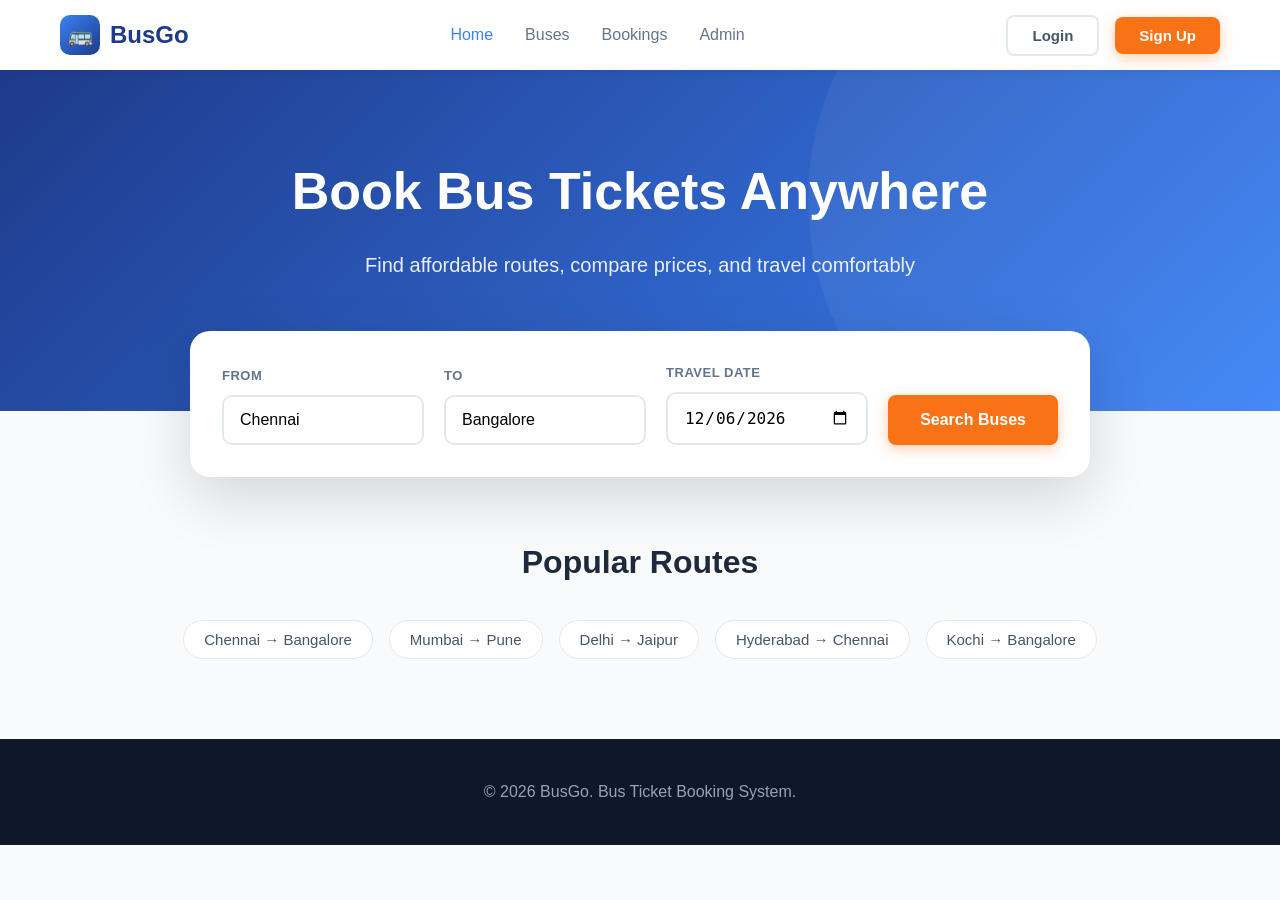
<file: BusTicketBooking/src/main/resources/static/index.html>
<!DOCTYPE html>
<html lang="en">
<head>
  <meta charset="UTF-8">
  <meta name="viewport" content="width=device-width, initial-scale=1.0">
  <title>BusGo - Bus Ticket Booking</title>
  <link rel="stylesheet" href="css/style.css">
</head>
<body>

  <!-- Navbar -->
  <nav class="navbar">
    <div class="container nav-inner">
      <a href="#" class="logo" onclick="showSection('home'); return false;">
        <div class="logo-icon">🚌</div>
        <span>BusGo</span>
      </a>
      <ul class="nav-links">
        <li class="active" data-target="home">Home</li>
        <li data-target="results">Buses</li>
        <li data-target="booking">Bookings</li>
        <li data-target="admin">Admin</li>
      </ul>
      <div class="nav-actions">
        <button class="btn btn-outline">Login</button>
        <button class="btn btn-primary">Sign Up</button>
      </div>
    </div>
  </nav>

  <!-- Home Section -->
  <section id="home" class="section">
    <div class="hero">
      <div class="container hero-content">
        <h1>Book Bus Tickets Anywhere</h1>
        <p>Find affordable routes, compare prices, and travel comfortably</p>
      </div>
    </div>

    <div class="container">
      <div class="search-card">
        <div class="search-grid">
          <div class="form-group">
            <label for="source">From</label>
            <input type="text" id="source" placeholder="e.g. Chennai" value="Chennai">
          </div>
          <div class="form-group">
            <label for="destination">To</label>
            <input type="text" id="destination" placeholder="e.g. Bangalore" value="Bangalore">
          </div>
          <div class="form-group">
            <label for="travelDate">Travel Date</label>
            <input type="date" id="travelDate">
          </div>
          <button class="btn btn-primary search-btn" onclick="searchBuses()">Search Buses</button>
        </div>
      </div>
    </div>

    <div class="container">
      <div class="popular-routes">
        <h2 class="section-title">Popular Routes</h2>
        <div class="route-chips">
          <button class="chip" onclick="quickSearch('Chennai','Bangalore')">Chennai → Bangalore</button>
          <button class="chip" onclick="quickSearch('Mumbai','Pune')">Mumbai → Pune</button>
          <button class="chip" onclick="quickSearch('Delhi','Jaipur')">Delhi → Jaipur</button>
          <button class="chip" onclick="quickSearch('Hyderabad','Chennai')">Hyderabad → Chennai</button>
          <button class="chip" onclick="quickSearch('Kochi','Bangalore')">Kochi → Bangalore</button>
        </div>
      </div>
    </div>
  </section>

  <!-- Results Section -->
  <section id="results" class="section hidden">
    <div class="container">
      <div class="results-layout">
        <aside class="filters">
          <h3>Filters</h3>
          <div class="filter-group">
            <h4>Bus Type</h4>
            <label class="checkbox"><input type="checkbox" checked> AC</label>
            <label class="checkbox"><input type="checkbox"> Non-AC</label>
            <label class="checkbox"><input type="checkbox" checked> Sleeper</label>
            <label class="checkbox"><input type="checkbox"> Seater</label>
          </div>
          <div class="filter-group">
            <h4>Departure Time</h4>
            <label class="checkbox"><input type="checkbox"> Morning</label>
            <label class="checkbox"><input type="checkbox" checked> Evening</label>
            <label class="checkbox"><input type="checkbox"> Night</label>
          </div>
          <button class="btn btn-blue" style="width:100%">Apply Filters</button>
        </aside>

        <div class="results-main">
          <div class="results-header">
            <h2 id="resultsHeading">Buses Found</h2>
            <select class="sort" id="sortSelect">
              <option value="price">Price: Low to High</option>
              <option value="departure">Departure: Early First</option>
              <option value="rating">Rating: High to Low</option>
            </select>
          </div>
          <div id="busResults">
            <div class="empty-state">
              <p>Search for buses to see available routes.</p>
            </div>
          </div>
        </div>
      </div>
    </div>
  </section>

  <!-- Booking Section -->
  <section id="booking" class="section hidden">
    <div class="container">
      <div class="booking-layout">
        <div class="summary-card">
          <h3>Booking Summary</h3>
          <div class="summary-row">
            <span>Bus</span>
            <strong id="summaryBusName">-</strong>
          </div>
          <div class="summary-row">
            <span>Route</span>
            <strong id="summaryRoute">-</strong>
          </div>
          <div class="summary-row">
            <span>Departure</span>
            <strong id="summaryTime">-</strong>
          </div>
          <div class="summary-row">
            <span>Seat</span>
            <strong id="summarySeat">-</strong>
          </div>
          <div class="summary-row">
            <span>Base Fare</span>
            <strong id="summaryFare">₹0</strong>
          </div>
          <div class="summary-row">
            <span>Taxes & Fees</span>
            <strong>₹0</strong>
          </div>
          <div class="summary-row total">
            <span>Total</span>
            <span id="summaryTotal">₹0</span>
          </div>
        </div>

        <div class="booking-form">
          <h3>Passenger Details</h3>
          <form id="bookingForm" onsubmit="submitBooking(event)">
            <div class="form-row">
              <div class="form-group">
                <label for="pName">Full Name *</label>
                <input type="text" id="pName" required placeholder="Enter full name">
              </div>
              <div class="form-group">
                <label for="pAge">Age *</label>
                <input type="number" id="pAge" required placeholder="Age" min="1" max="120">
              </div>
            </div>
            <div class="form-row">
              <div class="form-group">
                <label for="pEmail">Email *</label>
                <input type="email" id="pEmail" required placeholder="email@example.com">
              </div>
              <div class="form-group">
                <label for="pPhone">Phone *</label>
                <input type="tel" id="pPhone" required placeholder="+91 98765 43210">
              </div>
            </div>
            <div class="form-group">
              <label>Gender *</label>
              <div class="radio-group">
                <label class="radio"><input type="radio" name="gender" value="Male" required> Male</label>
                <label class="radio"><input type="radio" name="gender" value="Female"> Female</label>
                <label class="radio"><input type="radio" name="gender" value="Other"> Other</label>
              </div>
            </div>
            <button type="submit" class="btn btn-primary" style="width:100%; padding:16px; margin-top:12px;">Confirm Booking</button>
          </form>
        </div>
      </div>
    </div>
  </section>

  <!-- Admin Section -->
  <section id="admin" class="section hidden">
    <div class="container">
      <div class="admin-header">
        <h2 class="section-title" style="margin:0">Admin Dashboard</h2>
        <button class="btn btn-primary" onclick="alert('Add bus form would open here')">+ Add New Bus</button>
      </div>
      <div class="admin-tabs">
        <div class="admin-tab active" data-admin="buses">Buses</div>
        <div class="admin-tab" data-admin="passengers">Passengers</div>
        <div class="admin-tab" data-admin="bookings">Bookings</div>
        <div class="admin-tab" data-admin="routes">Routes</div>
      </div>
      <div class="table-card">
        <table>
          <thead>
            <tr>
              <th>Bus No</th>
              <th>Name</th>
              <th>Route</th>
              <th>Seats</th>
              <th>Status</th>
              <th>Actions</th>
            </tr>
          </thead>
          <tbody id="adminBusTable">
            <tr>
              <td colspan="6" class="empty-cell">Loading buses...</td>
            </tr>
          </tbody>
        </table>
      </div>
    </div>
  </section>

  <footer class="footer">
    <div class="container">
      <p>© 2026 BusGo. Bus Ticket Booking System.</p>
    </div>
  </footer>

  <div id="toast" class="toast"></div>

  <script src="js/app.js"></script>
</body>
</html>
</file>
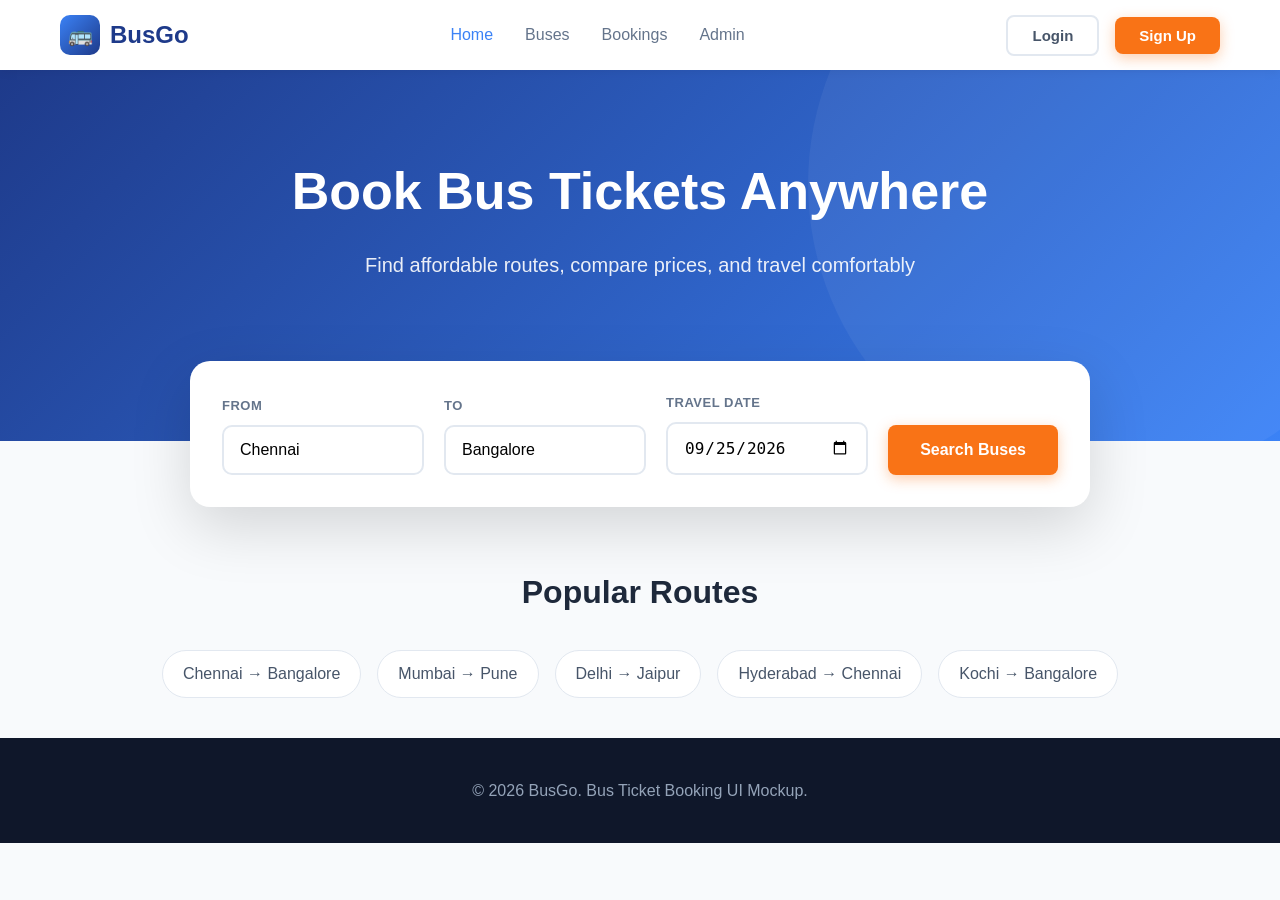
<file: bus-booking-ui-mockup.html>
<!DOCTYPE html>
<html lang="en">
<head>
  <meta charset="UTF-8">
  <meta name="viewport" content="width=device-width, initial-scale=1.0">
  <title>BusGo - Bus Ticket Booking</title>
  <style>
    * { margin: 0; padding: 0; box-sizing: border-box; }
    body {
      font-family: 'Segoe UI', Tahoma, Geneva, Verdana, sans-serif;
      background: #f8fafc;
      color: #1e293b;
      line-height: 1.6;
    }
    .container { max-width: 1200px; margin: 0 auto; padding: 0 20px; }

    /* Navbar */
    nav {
      background: #fff;
      box-shadow: 0 2px 10px rgba(0,0,0,0.06);
      position: sticky;
      top: 0;
      z-index: 100;
    }
    .nav-inner {
      display: flex;
      justify-content: space-between;
      align-items: center;
      height: 70px;
    }
    .logo {
      display: flex;
      align-items: center;
      gap: 10px;
      font-size: 24px;
      font-weight: 800;
      color: #1e3a8a;
    }
    .logo-icon {
      width: 40px; height: 40px;
      background: linear-gradient(135deg, #3b82f6, #1e3a8a);
      border-radius: 10px;
      display: flex; align-items: center; justify-content: center;
      color: white; font-size: 20px;
    }
    .nav-links {
      display: flex;
      gap: 32px;
      list-style: none;
      font-weight: 500;
      color: #64748b;
    }
    .nav-links li { cursor: pointer; transition: color 0.2s; }
    .nav-links li:hover, .nav-links li.active { color: #3b82f6; }
    .nav-actions {
      display: flex;
      gap: 16px;
      align-items: center;
    }
    .btn {
      padding: 10px 24px;
      border-radius: 8px;
      border: none;
      font-weight: 600;
      cursor: pointer;
      transition: all 0.2s;
      font-size: 15px;
    }
    .btn-outline {
      background: transparent;
      border: 2px solid #e2e8f0;
      color: #475569;
    }
    .btn-outline:hover { border-color: #3b82f6; color: #3b82f6; }
    .btn-primary {
      background: #f97316;
      color: white;
      box-shadow: 0 4px 14px rgba(249, 115, 22, 0.35);
    }
    .btn-primary:hover { background: #ea580c; transform: translateY(-1px); }
    .btn-blue { background: #3b82f6; color: white; }
    .btn-blue:hover { background: #2563eb; }

    /* Hero */
    .hero {
      background: linear-gradient(135deg, #1e3a8a 0%, #3b82f6 100%);
      padding: 80px 0 120px;
      position: relative;
      overflow: hidden;
    }
    .hero::before {
      content: '';
      position: absolute;
      top: -50%; right: -10%;
      width: 600px; height: 600px;
      background: rgba(255,255,255,0.05);
      border-radius: 50%;
    }
    .hero-content {
      position: relative;
      text-align: center;
      color: white;
    }
    .hero h1 { font-size: 52px; font-weight: 800; margin-bottom: 16px; }
    .hero p { font-size: 20px; opacity: 0.9; margin-bottom: 40px; }

    /* Search Card */
    .search-card {
      background: white;
      border-radius: 20px;
      padding: 32px;
      box-shadow: 0 20px 60px rgba(0,0,0,0.15);
      max-width: 900px;
      margin: -80px auto 0;
      position: relative;
      z-index: 10;
    }
    .search-grid {
      display: grid;
      grid-template-columns: 1fr 1fr 1fr auto;
      gap: 20px;
      align-items: end;
    }
    .form-group label {
      display: block;
      font-size: 13px;
      font-weight: 600;
      color: #64748b;
      margin-bottom: 8px;
      text-transform: uppercase;
      letter-spacing: 0.5px;
    }
    .form-group input, .form-group select {
      width: 100%;
      padding: 14px 16px;
      border: 2px solid #e2e8f0;
      border-radius: 10px;
      font-size: 16px;
      transition: border-color 0.2s;
    }
    .form-group input:focus, .form-group select:focus {
      outline: none;
      border-color: #3b82f6;
    }
    .swap-icon {
      display: flex; align-items: center; justify-content: center;
      width: 44px; height: 44px;
      background: #eff6ff;
      border-radius: 50%;
      color: #3b82f6;
      cursor: pointer;
      margin-bottom: 2px;
    }
    .search-btn { padding: 16px 32px; font-size: 16px; }

    /* Popular Routes */
    .popular-routes {
      padding: 60px 0 40px;
      text-align: center;
    }
    .section-title {
      font-size: 32px;
      font-weight: 700;
      margin-bottom: 32px;
      color: #1e293b;
    }
    .route-chips {
      display: flex;
      justify-content: center;
      gap: 16px;
      flex-wrap: wrap;
    }
    .chip {
      padding: 10px 20px;
      background: white;
      border: 1px solid #e2e8f0;
      border-radius: 30px;
      font-weight: 500;
      color: #475569;
      cursor: pointer;
      transition: all 0.2s;
    }
    .chip:hover {
      border-color: #3b82f6;
      color: #3b82f6;
      box-shadow: 0 4px 12px rgba(59,130,246,0.1);
    }

    /* Results Section */
    .results-section {
      padding: 40px 0 80px;
      display: none;
    }
    .results-layout {
      display: grid;
      grid-template-columns: 260px 1fr;
      gap: 32px;
    }
    .filters {
      background: white;
      border-radius: 16px;
      padding: 24px;
      height: fit-content;
      box-shadow: 0 2px 12px rgba(0,0,0,0.04);
    }
    .filters h3 { font-size: 18px; margin-bottom: 20px; }
    .filter-group { margin-bottom: 24px; }
    .filter-group h4 {
      font-size: 14px;
      color: #64748b;
      margin-bottom: 12px;
      text-transform: uppercase;
      letter-spacing: 0.5px;
    }
    .checkbox {
      display: flex;
      align-items: center;
      gap: 10px;
      margin-bottom: 10px;
      cursor: pointer;
      color: #475569;
    }
    .checkbox input { width: 18px; height: 18px; accent-color: #3b82f6; }

    .results-header {
      display: flex;
      justify-content: space-between;
      align-items: center;
      margin-bottom: 20px;
    }
    .results-header h2 { font-size: 22px; }
    .sort { padding: 8px 16px; border-radius: 8px; border: 1px solid #e2e8f0; }

    .bus-card {
      background: white;
      border-radius: 16px;
      padding: 24px;
      margin-bottom: 16px;
      box-shadow: 0 2px 12px rgba(0,0,0,0.04);
      display: grid;
      grid-template-columns: 1fr auto auto;
      gap: 24px;
      align-items: center;
      transition: transform 0.2s, box-shadow 0.2s;
    }
    .bus-card:hover {
      transform: translateY(-2px);
      box-shadow: 0 8px 24px rgba(0,0,0,0.08);
    }
    .bus-info h3 {
      font-size: 20px;
      color: #1e293b;
      margin-bottom: 4px;
    }
    .bus-type {
      display: inline-block;
      background: #dcfce7;
      color: #166534;
      padding: 4px 10px;
      border-radius: 20px;
      font-size: 12px;
      font-weight: 600;
      margin-bottom: 12px;
    }
    .bus-route {
      display: flex;
      align-items: center;
      gap: 16px;
      color: #475569;
      font-weight: 500;
    }
    .bus-route .time { font-size: 22px; font-weight: 700; color: #1e293b; }
    .bus-route .duration {
      background: #f1f5f9;
      padding: 4px 12px;
      border-radius: 20px;
      font-size: 13px;
    }
    .amenities { display: flex; gap: 12px; margin-top: 12px; font-size: 13px; color: #64748b; }
    .amenity { display: flex; align-items: center; gap: 4px; }
    .bus-price { text-align: right; }
    .price {
      font-size: 28px;
      font-weight: 800;
      color: #1e293b;
    }
    .price span { font-size: 14px; font-weight: 500; color: #64748b; }
    .seats-left {
      color: #f97316;
      font-size: 13px;
      font-weight: 600;
      margin-bottom: 12px;
    }

    /* Booking Form */
    .booking-section {
      padding: 40px 0 80px;
      display: none;
    }
    .booking-layout {
      display: grid;
      grid-template-columns: 360px 1fr;
      gap: 32px;
    }
    .summary-card, .booking-form {
      background: white;
      border-radius: 16px;
      padding: 28px;
      box-shadow: 0 2px 12px rgba(0,0,0,0.04);
    }
    .summary-card h3, .booking-form h3 { margin-bottom: 20px; font-size: 20px; }
    .summary-row {
      display: flex;
      justify-content: space-between;
      padding: 12px 0;
      border-bottom: 1px solid #f1f5f9;
      color: #475569;
    }
    .summary-row:last-child { border-bottom: none; }
    .summary-row.total {
      font-size: 20px;
      font-weight: 700;
      color: #1e293b;
      margin-top: 12px;
      padding-top: 20px;
      border-top: 2px solid #e2e8f0;
    }
    .form-row {
      display: grid;
      grid-template-columns: 1fr 1fr;
      gap: 20px;
    }
    .booking-form .form-group { margin-bottom: 20px; }
    .radio-group {
      display: flex;
      gap: 20px;
    }
    .radio {
      display: flex;
      align-items: center;
      gap: 8px;
      cursor: pointer;
    }

    /* Admin Dashboard */
    .admin-section {
      padding: 40px 0 80px;
      display: none;
    }
    .admin-header {
      display: flex;
      justify-content: space-between;
      align-items: center;
      margin-bottom: 24px;
    }
    .admin-tabs {
      display: flex;
      gap: 8px;
      margin-bottom: 24px;
    }
    .admin-tab {
      padding: 10px 24px;
      border-radius: 8px;
      cursor: pointer;
      font-weight: 500;
      color: #64748b;
      transition: all 0.2s;
    }
    .admin-tab.active { background: #3b82f6; color: white; }
    .admin-tab:hover:not(.active) { background: #f1f5f9; }
    .table-card {
      background: white;
      border-radius: 16px;
      padding: 24px;
      box-shadow: 0 2px 12px rgba(0,0,0,0.04);
    }
    table {
      width: 100%;
      border-collapse: collapse;
    }
    th, td {
      text-align: left;
      padding: 16px;
      border-bottom: 1px solid #f1f5f9;
    }
    th { color: #64748b; font-weight: 600; font-size: 13px; text-transform: uppercase; }
    td { color: #475569; }
    .status {
      padding: 4px 12px;
      border-radius: 20px;
      font-size: 12px;
      font-weight: 600;
    }
    .status.active { background: #dcfce7; color: #166534; }
    .action-btns { display: flex; gap: 8px; }
    .icon-btn {
      width: 32px; height: 32px;
      border-radius: 6px;
      border: 1px solid #e2e8f0;
      background: white;
      cursor: pointer;
      display: flex; align-items: center; justify-content: center;
      color: #64748b;
    }
    .icon-btn:hover { background: #f1f5f9; }

    .footer {
      background: #0f172a;
      color: #94a3b8;
      padding: 40px 0;
      text-align: center;
    }
  </style>
</head>
<body>

  <!-- Navbar -->
  <nav>
    <div class="container nav-inner">
      <div class="logo">
        <div class="logo-icon">🚌</div>
        <span>BusGo</span>
      </div>
      <ul class="nav-links">
        <li class="active" onclick="showSection('home')">Home</li>
        <li onclick="showSection('results')">Buses</li>
        <li onclick="showSection('booking')">Bookings</li>
        <li onclick="showSection('admin')">Admin</li>
      </ul>
      <div class="nav-actions">
        <button class="btn btn-outline">Login</button>
        <button class="btn btn-primary">Sign Up</button>
      </div>
    </div>
  </nav>

  <!-- Hero -->
  <section class="hero" id="home">
    <div class="container hero-content">
      <h1>Book Bus Tickets Anywhere</h1>
      <p>Find affordable routes, compare prices, and travel comfortably</p>
    </div>
  </section>

  <!-- Search Card -->
  <div class="container">
    <div class="search-card">
      <div class="search-grid">
        <div class="form-group">
          <label>From</label>
          <input type="text" value="Chennai">
        </div>
        <div class="form-group">
          <label>To</label>
          <input type="text" value="Bangalore">
        </div>
        <div class="form-group">
          <label>Travel Date</label>
          <input type="date" value="2026-09-25">
        </div>
        <button class="btn btn-primary search-btn" onclick="showSection('results')">Search Buses</button>
      </div>
    </div>
  </div>

  <!-- Popular Routes -->
  <section class="popular-routes">
    <div class="container">
      <h2 class="section-title">Popular Routes</h2>
      <div class="route-chips">
        <div class="chip">Chennai → Bangalore</div>
        <div class="chip">Mumbai → Pune</div>
        <div class="chip">Delhi → Jaipur</div>
        <div class="chip">Hyderabad → Chennai</div>
        <div class="chip">Kochi → Bangalore</div>
      </div>
    </div>
  </section>

  <!-- Results Section -->
  <section class="results-section" id="results">
    <div class="container">
      <div class="results-layout">
        <aside class="filters">
          <h3>Filters</h3>
          <div class="filter-group">
            <h4>Bus Type</h4>
            <label class="checkbox"><input type="checkbox" checked> AC</label>
            <label class="checkbox"><input type="checkbox"> Non-AC</label>
            <label class="checkbox"><input type="checkbox" checked> Sleeper</label>
            <label class="checkbox"><input type="checkbox"> Seater</label>
          </div>
          <div class="filter-group">
            <h4>Departure Time</h4>
            <label class="checkbox"><input type="checkbox"> Morning</label>
            <label class="checkbox"><input type="checkbox" checked> Evening</label>
            <label class="checkbox"><input type="checkbox"> Night</label>
          </div>
          <button class="btn btn-blue" style="width:100%">Apply Filters</button>
        </aside>

        <div>
          <div class="results-header">
            <h2>5 Buses Found</h2>
            <select class="sort">
              <option>Price: Low to High</option>
              <option>Departure: Early First</option>
              <option>Rating: High to Low</option>
            </select>
          </div>

          <div class="bus-card">
            <div class="bus-info">
              <h3>SRS Travels</h3>
              <span class="bus-type">AC Sleeper</span>
              <div class="bus-route">
                <span class="time">22:00</span>
                <span>→</span>
                <span class="time">06:30</span>
                <span class="duration">8h 30m</span>
              </div>
              <div class="amenities">
                <span class="amenity">📶 WiFi</span>
                <span class="amenity">🔌 Charging</span>
                <span class="amenity">🎬 Entertainment</span>
              </div>
            </div>
            <div class="bus-price">
              <div class="seats-left">12 seats left</div>
              <div class="price">₹650 <span>/person</span></div>
            </div>
            <button class="btn btn-primary" onclick="showSection('booking')">View Seats</button>
          </div>

          <div class="bus-card">
            <div class="bus-info">
              <h3>VRL Travels</h3>
              <span class="bus-type">AC Seater</span>
              <div class="bus-route">
                <span class="time">21:30</span>
                <span>→</span>
                <span class="time">05:45</span>
                <span class="duration">8h 15m</span>
              </div>
              <div class="amenities">
                <span class="amenity">📶 WiFi</span>
                <span class="amenity">🍶 Water</span>
              </div>
            </div>
            <div class="bus-price">
              <div class="seats-left">8 seats left</div>
              <div class="price">₹720 <span>/person</span></div>
            </div>
            <button class="btn btn-primary" onclick="showSection('booking')">View Seats</button>
          </div>

          <div class="bus-card">
            <div class="bus-info">
              <h3>KPN Travels</h3>
              <span class="bus-type">Non-AC Sleeper</span>
              <div class="bus-route">
                <span class="time">20:15</span>
                <span>→</span>
                <span class="time">05:00</span>
                <span class="duration">8h 45m</span>
              </div>
              <div class="amenities">
                <span class="amenity">🍶 Water</span>
              </div>
            </div>
            <div class="bus-price">
              <div class="seats-left">20 seats left</div>
              <div class="price">₹480 <span>/person</span></div>
            </div>
            <button class="btn btn-primary" onclick="showSection('booking')">View Seats</button>
          </div>
        </div>
      </div>
    </div>
  </section>

  <!-- Booking Section -->
  <section class="booking-section" id="booking">
    <div class="container">
      <div class="booking-layout">
        <div class="summary-card">
          <h3>Booking Summary</h3>
          <div class="summary-row">
            <span>Bus</span>
            <strong>SRS Travels</strong>
          </div>
          <div class="summary-row">
            <span>Route</span>
            <strong>Chennai → Bangalore</strong>
          </div>
          <div class="summary-row">
            <span>Departure</span>
            <strong>22:00, 25 Sep</strong>
          </div>
          <div class="summary-row">
            <span>Seat</span>
            <strong>12A (Lower Sleeper)</strong>
          </div>
          <div class="summary-row">
            <span>Base Fare</span>
            <strong>₹650</strong>
          </div>
          <div class="summary-row">
            <span>Taxes & Fees</span>
            <strong>₹52</strong>
          </div>
          <div class="summary-row total">
            <span>Total</span>
            <span>₹702</span>
          </div>
        </div>

        <div class="booking-form">
          <h3>Passenger Details</h3>
          <div class="form-row">
            <div class="form-group">
              <label>Full Name *</label>
              <input type="text" placeholder="Enter full name">
            </div>
            <div class="form-group">
              <label>Age *</label>
              <input type="number" placeholder="Age">
            </div>
          </div>
          <div class="form-row">
            <div class="form-group">
              <label>Email *</label>
              <input type="email" placeholder="email@example.com">
            </div>
            <div class="form-group">
              <label>Phone *</label>
              <input type="tel" placeholder="+91 98765 43210">
            </div>
          </div>
          <div class="form-group">
            <label>Gender *</label>
            <div class="radio-group">
              <label class="radio"><input type="radio" name="gender"> Male</label>
              <label class="radio"><input type="radio" name="gender"> Female</label>
              <label class="radio"><input type="radio" name="gender"> Other</label>
            </div>
          </div>
          <button class="btn btn-primary" style="width:100%; padding:16px; margin-top:12px;">Confirm Booking</button>
        </div>
      </div>
    </div>
  </section>

  <!-- Admin Section -->
  <section class="admin-section" id="admin">
    <div class="container">
      <div class="admin-header">
        <h2 class="section-title" style="margin:0">Admin Dashboard</h2>
        <button class="btn btn-primary">+ Add New Bus</button>
      </div>
      <div class="admin-tabs">
        <div class="admin-tab active">Buses</div>
        <div class="admin-tab">Passengers</div>
        <div class="admin-tab">Bookings</div>
        <div class="admin-tab">Routes</div>
      </div>
      <div class="table-card">
        <table>
          <thead>
            <tr>
              <th>Bus No</th>
              <th>Name</th>
              <th>Route</th>
              <th>Seats</th>
              <th>Status</th>
              <th>Actions</th>
            </tr>
          </thead>
          <tbody>
            <tr>
              <td>TN-101</td>
              <td>SRS Travels</td>
              <td>Chennai → Bangalore</td>
              <td>40</td>
              <td><span class="status active">Active</span></td>
              <td class="action-btns">
                <button class="icon-btn">✎</button>
                <button class="icon-btn">🗑</button>
              </td>
            </tr>
            <tr>
              <td>KA-202</td>
              <td>VRL Travels</td>
              <td>Bangalore → Mumbai</td>
              <td>36</td>
              <td><span class="status active">Active</span></td>
              <td class="action-btns">
                <button class="icon-btn">✎</button>
                <button class="icon-btn">🗑</button>
              </td>
            </tr>
            <tr>
              <td>AP-305</td>
              <td>KPN Travels</td>
              <td>Hyderabad → Chennai</td>
              <td>32</td>
              <td><span class="status active">Active</span></td>
              <td class="action-btns">
                <button class="icon-btn">✎</button>
                <button class="icon-btn">🗑</button>
              </td>
            </tr>
          </tbody>
        </table>
      </div>
    </div>
  </section>

  <footer class="footer">
    <div class="container">
      <p>© 2026 BusGo. Bus Ticket Booking UI Mockup.</p>
    </div>
  </footer>

  <script>
    function showSection(sectionId) {
      const sections = ['home', 'results', 'booking', 'admin'];
      sections.forEach(id => {
        const el = document.getElementById(id);
        if (el) {
          el.style.display = id === sectionId ? 'block' : 'none';
        }
      });

      // Hide popular routes when not on home
      const popular = document.querySelector('.popular-routes');
      if (popular) {
        popular.style.display = sectionId === 'home' ? 'block' : 'none';
      }

      // Update nav active state
      document.querySelectorAll('.nav-links li').forEach(li => li.classList.remove('active'));
      const index = sections.indexOf(sectionId);
      if (index >= 0) {
        document.querySelectorAll('.nav-links li')[index]?.classList.add('active');
      }

      window.scrollTo({ top: 0, behavior: 'smooth' });
    }
  </script>

</body>
</html>
</file>
<file: BusTicketBooking/src/main/resources/static/css/style.css>
* { margin: 0; padding: 0; box-sizing: border-box; }

:root {
  --primary: #f97316;
  --primary-dark: #ea580c;
  --blue: #3b82f6;
  --blue-dark: #2563eb;
  --navy: #1e3a8a;
  --bg: #f8fafc;
  --card: #ffffff;
  --text: #1e293b;
  --muted: #64748b;
  --border: #e2e8f0;
  --success-bg: #dcfce7;
  --success-text: #166534;
}

body {
  font-family: 'Segoe UI', Tahoma, Geneva, Verdana, sans-serif;
  background: var(--bg);
  color: var(--text);
  line-height: 1.6;
}

.container { max-width: 1200px; margin: 0 auto; padding: 0 20px; }
.hidden { display: none !important; }

/* Buttons */
.btn {
  padding: 10px 24px;
  border-radius: 8px;
  border: none;
  font-weight: 600;
  cursor: pointer;
  transition: all 0.2s;
  font-size: 15px;
  display: inline-flex;
  align-items: center;
  justify-content: center;
  gap: 6px;
}

.btn-outline {
  background: transparent;
  border: 2px solid var(--border);
  color: #475569;
}
.btn-outline:hover { border-color: var(--blue); color: var(--blue); }

.btn-primary {
  background: var(--primary);
  color: white;
  box-shadow: 0 4px 14px rgba(249, 115, 22, 0.35);
}
.btn-primary:hover { background: var(--primary-dark); transform: translateY(-1px); }

.btn-blue { background: var(--blue); color: white; }
.btn-blue:hover { background: var(--blue-dark); }

/* Navbar */
.navbar {
  background: var(--card);
  box-shadow: 0 2px 10px rgba(0,0,0,0.06);
  position: sticky;
  top: 0;
  z-index: 100;
}

.nav-inner {
  display: flex;
  justify-content: space-between;
  align-items: center;
  height: 70px;
}

.logo {
  display: flex;
  align-items: center;
  gap: 10px;
  font-size: 24px;
  font-weight: 800;
  color: var(--navy);
  text-decoration: none;
}

.logo-icon {
  width: 40px; height: 40px;
  background: linear-gradient(135deg, var(--blue), var(--navy));
  border-radius: 10px;
  display: flex; align-items: center; justify-content: center;
  color: white; font-size: 20px;
}

.nav-links {
  display: flex;
  gap: 32px;
  list-style: none;
  font-weight: 500;
  color: var(--muted);
}

.nav-links li { cursor: pointer; transition: color 0.2s; padding: 8px 0; }
.nav-links li:hover, .nav-links li.active { color: var(--blue); }

.nav-actions { display: flex; gap: 16px; align-items: center; }

/* Hero */
.hero {
  background: linear-gradient(135deg, var(--navy) 0%, var(--blue) 100%);
  padding: 80px 0 120px;
  position: relative;
  overflow: hidden;
}

.hero::before {
  content: '';
  position: absolute;
  top: -50%; right: -10%;
  width: 600px; height: 600px;
  background: rgba(255,255,255,0.05);
  border-radius: 50%;
}

.hero-content {
  position: relative;
  text-align: center;
  color: white;
}

.hero h1 { font-size: 52px; font-weight: 800; margin-bottom: 16px; }
.hero p { font-size: 20px; opacity: 0.9; margin-bottom: 10px; }

/* Search Card */
.search-card {
  background: var(--card);
  border-radius: 20px;
  padding: 32px;
  box-shadow: 0 20px 60px rgba(0,0,0,0.15);
  max-width: 900px;
  margin: -80px auto 0;
  position: relative;
  z-index: 10;
}

.search-grid {
  display: grid;
  grid-template-columns: 1fr 1fr 1fr auto;
  gap: 20px;
  align-items: end;
}

.form-group label {
  display: block;
  font-size: 13px;
  font-weight: 600;
  color: var(--muted);
  margin-bottom: 8px;
  text-transform: uppercase;
  letter-spacing: 0.5px;
}

.form-group input, .form-group select {
  width: 100%;
  padding: 14px 16px;
  border: 2px solid var(--border);
  border-radius: 10px;
  font-size: 16px;
  transition: border-color 0.2s;
  background: white;
}

.form-group input:focus, .form-group select:focus {
  outline: none;
  border-color: var(--blue);
}

.search-btn { padding: 16px 32px; font-size: 16px; }

/* Popular Routes */
.popular-routes {
  padding: 60px 0 80px;
  text-align: center;
}

.section-title {
  font-size: 32px;
  font-weight: 700;
  margin-bottom: 32px;
  color: var(--text);
}

.route-chips {
  display: flex;
  justify-content: center;
  gap: 16px;
  flex-wrap: wrap;
}

.chip {
  padding: 10px 20px;
  background: var(--card);
  border: 1px solid var(--border);
  border-radius: 30px;
  font-weight: 500;
  color: #475569;
  cursor: pointer;
  transition: all 0.2s;
  font-size: 15px;
}

.chip:hover {
  border-color: var(--blue);
  color: var(--blue);
  box-shadow: 0 4px 12px rgba(59,130,246,0.1);
}

/* Results */
.results-layout {
  display: grid;
  grid-template-columns: 260px 1fr;
  gap: 32px;
  padding: 40px 0 80px;
}

.filters {
  background: var(--card);
  border-radius: 16px;
  padding: 24px;
  height: fit-content;
  box-shadow: 0 2px 12px rgba(0,0,0,0.04);
}

.filters h3 { font-size: 18px; margin-bottom: 20px; }

.filter-group { margin-bottom: 24px; }
.filter-group h4 {
  font-size: 14px;
  color: var(--muted);
  margin-bottom: 12px;
  text-transform: uppercase;
  letter-spacing: 0.5px;
}

.checkbox {
  display: flex;
  align-items: center;
  gap: 10px;
  margin-bottom: 10px;
  cursor: pointer;
  color: #475569;
}
.checkbox input { width: 18px; height: 18px; accent-color: var(--blue); }

.results-header {
  display: flex;
  justify-content: space-between;
  align-items: center;
  margin-bottom: 20px;
}

.results-header h2 { font-size: 22px; }

.sort {
  padding: 8px 16px;
  border-radius: 8px;
  border: 1px solid var(--border);
  background: white;
}

/* Bus Card */
.bus-card {
  background: var(--card);
  border-radius: 16px;
  padding: 24px;
  margin-bottom: 16px;
  box-shadow: 0 2px 12px rgba(0,0,0,0.04);
  display: grid;
  grid-template-columns: 1fr auto auto;
  gap: 24px;
  align-items: center;
  transition: transform 0.2s, box-shadow 0.2s;
}

.bus-card:hover {
  transform: translateY(-2px);
  box-shadow: 0 8px 24px rgba(0,0,0,0.08);
}

.bus-info h3 {
  font-size: 20px;
  color: var(--text);
  margin-bottom: 4px;
}

.bus-type {
  display: inline-block;
  background: var(--success-bg);
  color: var(--success-text);
  padding: 4px 10px;
  border-radius: 20px;
  font-size: 12px;
  font-weight: 600;
  margin-bottom: 12px;
}

.bus-route {
  display: flex;
  align-items: center;
  gap: 16px;
  color: #475569;
  font-weight: 500;
}

.bus-route .time { font-size: 22px; font-weight: 700; color: var(--text); }
.bus-route .duration {
  background: #f1f5f9;
  padding: 4px 12px;
  border-radius: 20px;
  font-size: 13px;
}

.amenities { display: flex; gap: 12px; margin-top: 12px; font-size: 13px; color: var(--muted); }
.amenity { display: flex; align-items: center; gap: 4px; }

.bus-price { text-align: right; }
.price {
  font-size: 28px;
  font-weight: 800;
  color: var(--text);
}
.price span { font-size: 14px; font-weight: 500; color: var(--muted); }
.seats-left {
  color: var(--primary);
  font-size: 13px;
  font-weight: 600;
  margin-bottom: 8px;
}

.empty-state, .empty-cell {
  text-align: center;
  padding: 60px 20px;
  color: var(--muted);
  background: var(--card);
  border-radius: 16px;
}

/* Booking */
.booking-layout {
  display: grid;
  grid-template-columns: 360px 1fr;
  gap: 32px;
  padding: 40px 0 80px;
}

.summary-card, .booking-form {
  background: var(--card);
  border-radius: 16px;
  padding: 28px;
  box-shadow: 0 2px 12px rgba(0,0,0,0.04);
}

.summary-card h3, .booking-form h3 { margin-bottom: 20px; font-size: 20px; }

.summary-row {
  display: flex;
  justify-content: space-between;
  padding: 12px 0;
  border-bottom: 1px solid #f1f5f9;
  color: #475569;
}

.summary-row:last-child { border-bottom: none; }
.summary-row.total {
  font-size: 20px;
  font-weight: 700;
  color: var(--text);
  margin-top: 12px;
  padding-top: 20px;
  border-top: 2px solid var(--border);
}

.form-row {
  display: grid;
  grid-template-columns: 1fr 1fr;
  gap: 20px;
}

.booking-form .form-group { margin-bottom: 20px; }

.radio-group { display: flex; gap: 20px; flex-wrap: wrap; }
.radio {
  display: flex;
  align-items: center;
  gap: 8px;
  cursor: pointer;
}

/* Admin */
.admin-header {
  display: flex;
  justify-content: space-between;
  align-items: center;
  margin: 40px 0 24px;
}

.admin-tabs {
  display: flex;
  gap: 8px;
  margin-bottom: 24px;
}

.admin-tab {
  padding: 10px 24px;
  border-radius: 8px;
  cursor: pointer;
  font-weight: 500;
  color: var(--muted);
  transition: all 0.2s;
}

.admin-tab.active { background: var(--blue); color: white; }
.admin-tab:hover:not(.active) { background: #f1f5f9; }

.table-card {
  background: var(--card);
  border-radius: 16px;
  padding: 24px;
  box-shadow: 0 2px 12px rgba(0,0,0,0.04);
  margin-bottom: 80px;
}

table { width: 100%; border-collapse: collapse; }
th, td {
  text-align: left;
  padding: 16px;
  border-bottom: 1px solid #f1f5f9;
}
th { color: var(--muted); font-weight: 600; font-size: 13px; text-transform: uppercase; }
td { color: #475569; }

.status {
  padding: 4px 12px;
  border-radius: 20px;
  font-size: 12px;
  font-weight: 600;
}
.status.active { background: var(--success-bg); color: var(--success-text); }

.action-btns { display: flex; gap: 8px; }
.icon-btn {
  width: 32px; height: 32px;
  border-radius: 6px;
  border: 1px solid var(--border);
  background: white;
  cursor: pointer;
  display: flex; align-items: center; justify-content: center;
  color: var(--muted);
}
.icon-btn:hover { background: #f1f5f9; }

/* Footer */
.footer {
  background: #0f172a;
  color: #94a3b8;
  padding: 40px 0;
  text-align: center;
}

/* Toast */
.toast {
  position: fixed;
  bottom: 30px;
  right: 30px;
  background: #0f172a;
  color: white;
  padding: 14px 24px;
  border-radius: 10px;
  box-shadow: 0 10px 30px rgba(0,0,0,0.2);
  opacity: 0;
  transform: translateY(20px);
  transition: all 0.3s;
  z-index: 200;
  font-weight: 500;
}

.toast.show {
  opacity: 1;
  transform: translateY(0);
}

.toast.success { background: var(--success-text); }
.toast.error { background: #dc2626; }

/* Loading */
.loading {
  display: inline-block;
  width: 20px;
  height: 20px;
  border: 3px solid rgba(255,255,255,0.3);
  border-radius: 50%;
  border-top-color: white;
  animation: spin 1s ease-in-out infinite;
}

@keyframes spin { to { transform: rotate(360deg); } }

/* Responsive */
@media (max-width: 900px) {
  .search-grid { grid-template-columns: 1fr; }
  .results-layout { grid-template-columns: 1fr; }
  .booking-layout { grid-template-columns: 1fr; }
  .bus-card { grid-template-columns: 1fr; text-align: center; }
  .bus-price { text-align: center; }
  .bus-route { justify-content: center; }
  .amenities { justify-content: center; }
  .nav-links { display: none; }
  .hero h1 { font-size: 36px; }
}
</file>
